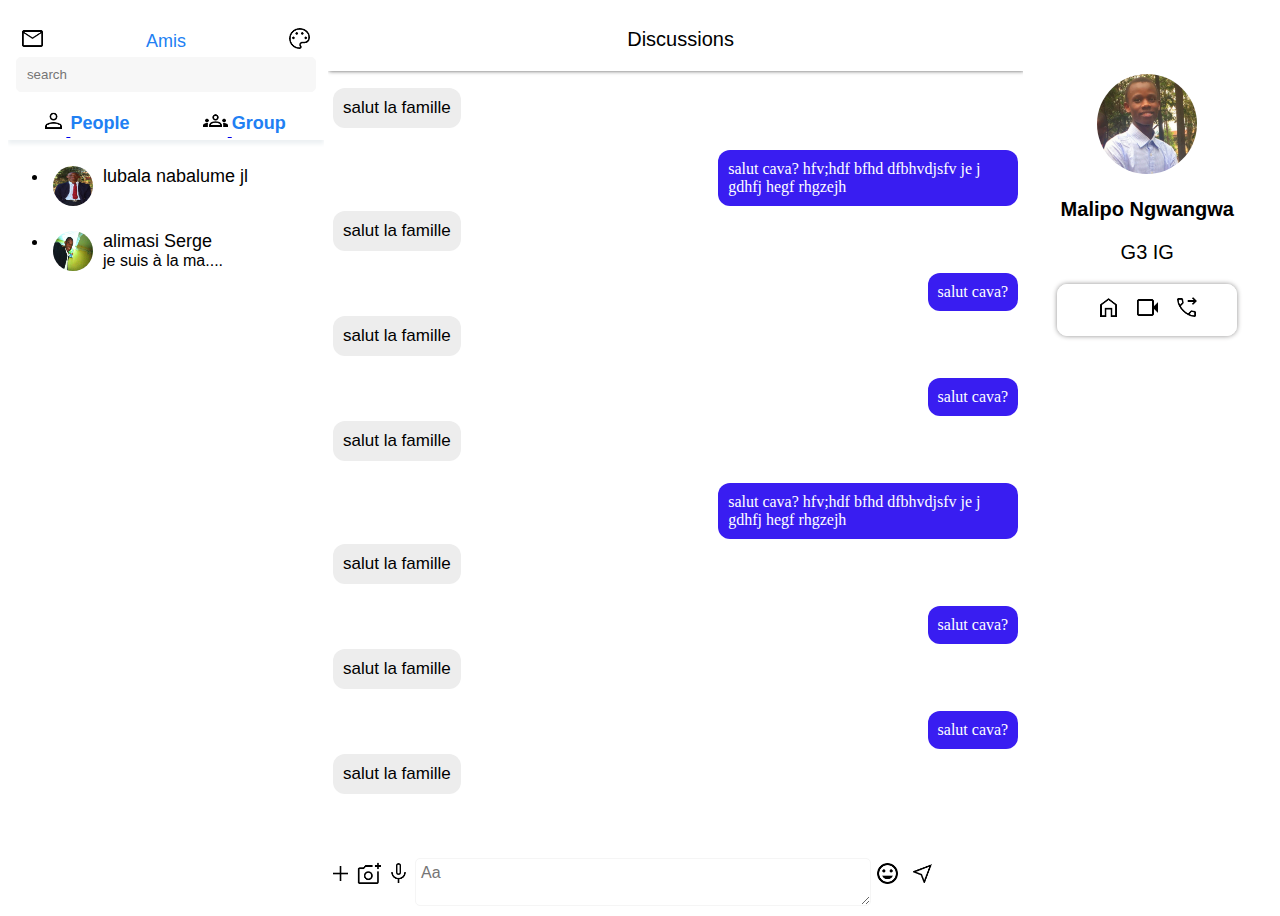
<file: index.html>
<!DOCTYPE html>
<html lang="en">
<head>
    <meta charset="UTF-8">
    <meta http-equiv="X-UA-Compatible" content="IE=edge">
    <meta name="viewport" content="width=device-width, initial-scale=1.0">
    <title>Document</title>
    <link rel="stylesheet" href="css/style.css">
</head>
<body>
    <aside id="p-gauche">
        <div id="box-g">
            <div id="pg-header">
                <p class="s-msg"><img class="icon" src="img/mail.png" alt=""></p>
                <p class="t-msg">Amis</p>
                <p class="icon-parametre"><img class="icon" src="img/palette_.png" alt=""></p>
            </div>
            <div id="search">
                <form action="">
                    <p><input type="Search" name="" id="searchInput" placeholder="search"></p>
                </form>
            </div>
            <div id="onglet">
                <div class="person">
                    <a href="#">
                        <p><img class="icon" src="img/person.png" alt=""></p>
                        <p class="o-title">People</p>
                    </a>
                </div>
                <div class="group">
                    <a href="#">
                        <p><img class="icon" src="img/groups.png" alt=""></p>
                        <p class="o-title">Group</p>
                    </a>
                </div>
            </div>
        </div>
        <div dir="content-all">
            <div id="resultSearch">
                
            </div>
            <ul id="content-users">
                <li id="one-content">
                    <a class="cont">
                        <span class="img"><img class="icon" src="./img/alimasi.jpg" alt=""></span>
                        <span class="msg-name">lubala nabalume jl</span><br/>
                        <span class="msg-content">je suis à la maison depuis le sui encore ici si tu veux me voir matin je te cherche mais je ne te trouve pas</span>
                    </a>
                </li>
                <li id="one-content">
                    <div class="cont">
                        <span class="img"><img class="icon" src="./img/gustave.jpg" alt=""></span>
                        <span class="msg-name">alimasi Serge</span><br/>
                        <span class="msg-content">je suis à la maison depuis le sui encore ici si tu veux me voir matin je te cherche mais je ne te trouve pas</span>
                    </div>
                </li>
            </ul>
        </div>
    </aside>
    <section id="p-milieu">
        <header>
            <div id="h-gauche">
                <p class="h-title">Discussions</p>
            </div>
        </header>
        <div id="messages">
            <div id="envoyer-par">
                <p>salut la famille</p>
            </div>
            <div id="envoyer-a">
                <p>salut cava? hfv;hdf bfhd dfbhvdjsfv je j gdhfj  hegf rhgzejh </p>
            </div>
            <div id="envoyer-par">
                <p>salut la famille</p>
            </div>
            <div id="envoyer-a">
                <p>salut cava? </p>
            </div>
            <div id="envoyer-par">
                <p>salut la famille</p>
            </div>
            <div id="envoyer-a">
                <p>salut cava? </p>
            </div>
            <div id="envoyer-par">
                <p>salut la famille</p>
            </div>
            <div id="envoyer-a">
                <p>salut cava? hfv;hdf bfhd dfbhvdjsfv je j gdhfj  hegf rhgzejh </p>
            </div>
            <div id="envoyer-par">
                <p>salut la famille</p>
            </div>
            <div id="envoyer-a">
                <p>salut cava? </p>
            </div>
            <div id="envoyer-par">
                <p>salut la famille</p>
            </div>
            <div id="envoyer-a">
                <p>salut cava? </p>
            </div>
            <div id="envoyer-par">
                <p>salut la famille</p>
            </div>
            <div id="envoyer-a">
                <p>salut cava? hfv;hdf bfhd dfbhvdjsfv je j gdhfj  hegf rhgzejh </p>
            </div>
            <div id="envoyer-par">
                <p>salut la famille</p>
            </div>
            <div id="envoyer-a">
                <p>salut cava? </p>
            </div>
            <div id="envoyer-par">
                <p>salut la famille</p>
            </div>
            <div id="envoyer-a">
                <p>salut cava? </p>
            </div>
            <div id="envoyer-a">
                <p>salut cava? </p>
            </div>
            <div id="envoyer-par">
                <p>salut la famille</p>
            </div>
            <div id="envoyer-a">
                <p>salut cava? klnklk</p>
            </div>
        </div>
        <div id="n-messages">
            
        </div>
        <div id="e-saisie">
            <form action="" method="post" id="form">
                <div>
                    <span class="add"><img class="icon" src="img/add_.png" alt=""></span>
                    <span class="add-img"><img class="icon" src="img/add_a_photo_.png" alt=""></span>
                    <span class="mic"><img class="icon" src="img/mic_.png" alt=""></span>
                    <textarea rows="2" placeholder="Aa" id="input" type="text"></textarea>
                    <span class="sticker"><img class="icon" src="img/sticker.png" alt=""></span>
                    <button class="like" type="submit"><img class="icon" src="img/near.png" alt=""></button>
                </div>
            </form>
        </div>
    </section>
    <aside id="p-droite">
        <header>
            <div id="ad-gauche">
            </div>
            <div id="ad-profil">
                <p class="photo"><img src="img/profil.JPG" alt=""></p>
                <p class="title">Malipo Ngwangwa</p>
                <p class="promotion">G3 IG</p>
                <div id="chat_">
                    <span><a href="#" title="home"><img class="icon chat" src="img/home.png" alt=""></a></span>
                    <span><a href="#" title="passer un appel video"><img class="icon chat " src="img/videocam.png" alt=""></a></span>
                    <span><a href="#" title="passer un appel audio"><img class="icon chat" src="img/phone_forwarded.png" alt=""></a></span>
                </div>
            </div>
        </header>
    </aside>
    <script src="js/app.js"></script>
</body>
</html>
</file>
<file: css/style.css>
body {
  background: rgb(255, 255, 255);
}

.icon {
  height: 25px;
  width: 25px;
}

#p-droite, #p-gauche, #p-milieu {
  display: inline-block;
  vertical-align: top;
  margin: 0px;
  height: 100vh;
  overflow: auto;
  margin: 0px;
}

#p-gauche {
  width: 330px;
  box-shadow: 0px 1px 1px rgb(255, 255, 255);
}
#p-gauche #pg-header {
  text-align: center;
  height: 40px;
}
#p-gauche #pg-header p {
  display: inline-block;
  vertical-align: middle;
  font-size: large;
  width: 30%;
}
#p-gauche #pg-header .s-msg {
  text-align: left;
}
#p-gauche #pg-header .t-msg {
  text-align: center;
  color: #2180f3;
  font-family: "Trebuchet MS", "Lucida Sans Unicode", "Lucida Grande", "Lucida Sans", Arial, sans-serif;
}
#p-gauche #pg-header .icon-parametre {
  text-align: right;
}
#p-gauche #search {
  text-align: center;
  margin-top: 0px;
}
#p-gauche #search p input {
  margin-top: -7px;
  width: 95%;
  height: 35px;
  border-radius: 5px;
  background-color: #f7f7f7;
  padding-left: 10px;
  border: 1px solid #f7f7f7;
}
#p-gauche #onglet {
  margin-top: 5px;
}
#p-gauche #onglet div {
  margin-top: 0px;
  display: inline-block;
  width: 49%;
  text-align: center;
  height: 30px;
}
#p-gauche #onglet div.person:hover, #p-gauche #onglet div.person:active {
  border-bottom: 3px solid #2180f3;
  background-color: rgb(248, 248, 248);
  border-radius: 5px;
}
#p-gauche #onglet div.group:hover {
  border-bottom: 3px solid #779ece;
  background-color: rgb(248, 248, 248);
  border-radius: 5px;
}
#p-gauche #onglet div p {
  margin-top: 0px;
  display: inline-block;
  vertical-align: middle;
  font-size: large;
  font-weight: bold;
}
#p-gauche #onglet div .o-title {
  color: #2180f3;
  font-family: "Trebuchet MS", "Lucida Sans Unicode", "Lucida Grande", "Lucida Sans", Arial, sans-serif;
}
#p-gauche #box-g {
  box-shadow: 0px 4px 4Px rgb(237, 241, 243);
}
#p-gauche #content-users {
  height: 500px;
  overflow: auto;
  scrollbar-width: 20px;
  text-align: left;
}
#p-gauche #content-users #one-content {
  margin-top: 5px;
  height: 50px;
  padding: 5px;
}
#p-gauche #content-users #one-content .img {
  float: left;
  clear: both;
  margin-right: 10px;
}
#p-gauche #content-users #one-content .img img {
  height: 40px;
  width: 40px;
  border-radius: 50px;
}
#p-gauche #content-users #one-content .msg-name {
  font-size: 18px;
  font-family: "Trebuchet MS", "Lucida Sans Unicode", "Lucida Grande", "Lucida Sans", Arial, sans-serif;
}
#p-gauche #content-users #one-content .msg-content {
  font-family: Arial, Helvetica, sans-serif;
  width: 50px;
}

#p-milieu {
  width: 738px;
}
#p-milieu header {
  width: 738;
  box-shadow: 1px 0px 4px black;
  text-align: center;
}
#p-milieu header #h-gauche, #p-milieu header #h-droite {
  display: inline-block;
  width: 49%;
}
#p-milieu header div p {
  display: inline-block;
  vertical-align: top;
}
#p-milieu header div p .img-h {
  margin-left: 5px;
  width: 30px;
  height: 30px;
  border-radius: 30px;
}
#p-milieu header div p.h-title {
  font-size: 20px;
  margin-left: 10px;
  font-family: "Trebuchet MS", "Lucida Sans Unicode", "Lucida Grande", "Lucida Sans", Arial, sans-serif;
}
#p-milieu #messages {
  height: 82%;
  overflow: auto;
  background-color: rgba(255, 255, 255, 0.3333333333);
}
#p-milieu #messages #envoyer-a {
  background-color: #391DF1;
  color: white;
  max-width: 300px;
  padding: 0px;
  float: right;
  clear: both;
  height: fit-content;
  width: fit-content;
  border-radius: 12px;
  word-wrap: break-word;
  padding: 0px;
  margin-top: 5px;
  margin-bottom: 5px;
  margin-right: 5px;
}
#p-milieu #messages #envoyer-a p {
  margin: 10px;
}
#p-milieu #messages #envoyer-par {
  clear: both;
  background-color: hsl(0deg, 0%, 93%);
  color: black;
  border-radius: 12px;
  margin-left: 5px;
  margin-top: 5px;
  margin-bottom: 5px;
  word-wrap: break-word;
  width: fit-content;
  max-width: 300px;
  font-size: 17px;
  font-family: Georgia, Verdana, Geneva, Tahoma, sans-serif;
}
#p-milieu #messages #envoyer-par p {
  padding: 10px;
}
#p-milieu #e-saisie {
  position: relative;
  bottom: 0px;
  height: 50px;
}
#p-milieu #e-saisie div .add img, #p-milieu #e-saisie div .like img, #p-milieu #e-saisie div .sticker img, #p-milieu #e-saisie div .add-img img, #p-milieu #e-saisie div .mic img {
  margin-top: 10px;
}
#p-milieu #e-saisie div .input {
  height: 20px;
  width: 50%;
  margin: 0px;
  font-size: 16px;
  font-family: Arial, Helvetica, sans-serif;
  padding: 7px;
  padding-left: 10px;
  padding-top: 7px;
  border-radius: 10px;
}

#p-droite {
  width: 250px;
  text-align: center;
}
#p-droite p img {
  height: 100px;
  width: 100px;
  border-radius: 100px;
  margin-top: 50px;
}
#p-droite p.title {
  font-size: 20px;
  font-weight: bold;
  font-family: Arial, Helvetica, sans-serif;
}
#p-droite p.promotion {
  font-size: 20px;
  font-family: "Trebuchet MS", "Lucida Sans Unicode", "Lucida Grande", "Lucida Sans", Arial, sans-serif;
}
#p-droite div#chat_ {
  height: 50px;
  border: 1px solid rgb(255, 255, 255);
  margin-right: 30px;
  margin-left: 30px;
  border-radius: 10px;
  box-shadow: 0px 0px 5px rgb(143, 142, 142);
}
#p-droite div#chat_ span {
  margin: 5px;
}
#p-droite div#chat_ span .chat {
  margin-top: 10px;
}

@media all and (min-width:992px) {
  #p-gauche, #p-milieu, #p-droite {
    height: 100vh;
  }
  #p-gauche {
    width: 25%;
  }
  #p-milieu {
    width: 55%;
  }
  #p-milieu #e-saisie {
    position: absolute;
    bottom: 0%;
    width: 55%;
  }
  #p-milieu #e-saisie div {
    display: inline-block;
    vertical-align: top;
    width: 97%;
  }
  #p-milieu #e-saisie div #input {
    width: 65%;
    border: 0.2px solid rgb(245, 245, 245);
    margin: 0px;
    font-size: 16px;
    font-family: Arial, Helvetica, sans-serif;
    border-radius: 5px;
    padding: 5px;
    background-color: rgb(255, 255, 255);
    margin-bottom: -20px;
  }
  #p-milieu #e-saisie div span {
    margin-top: 1%;
  }
  #p-milieu #e-saisie div .like {
    background-color: white;
    border: 0;
  }
  #p-droite {
    width: 19%;
  }
}
@media all and (min-width:768px) and (max-width:991px) {
  #p-gauche, #p-milieu, #p-droite {
    height: 100vh;
  }
  #p-gauche {
    width: 35%;
  }
  #p-gauche #content-users {
    height: 70vh;
    overflow: auto;
    scrollbar-width: 20px;
  }
  #p-gauche #content-users li {
    margin-left: -40px;
    height: 70px;
  }
  #p-gauche #content-users li .msg-profil, #p-gauche #content-users li div {
    display: inline-block;
    vertical-align: top;
  }
  #p-gauche #content-users li .msg-profil img {
    width: 50px;
    height: 50px;
    border-radius: 50px;
    margin-left: 5px;
  }
  #p-gauche #content-users li div {
    margin-left: 5px;
  }
  #p-gauche #content-users li div .msg-content {
    position: relative;
    bottom: 10px;
    color: rgb(77, 74, 74);
    font-family: Arial, Helvetica, sans-serif;
    font-size: 15px;
  }
  #p-gauche #content-users li div .msg-name {
    position: relative;
    top: 5px;
    font-size: 16px;
    color: rgb(62, 60, 60);
    font-family: Arial, Helvetica, sans-serif;
    font-weight: bold;
  }
  #p-milieu {
    width: 64%;
  }
  #p-milieu #e-saisie {
    position: absolute;
    bottom: 0%;
    width: 55%;
  }
  #p-milieu #e-saisie div {
    display: inline-block;
    width: 97%;
  }
  #p-milieu #e-saisie div #input {
    width: 57%;
    border: 0.2px solid rgb(245, 245, 245);
    height: 20px;
    margin: 0px;
    font-size: 16px;
    font-family: Arial, Helvetica, sans-serif;
    border-radius: 5px;
    padding: 10px;
    background-color: rgb(255, 255, 255);
  }
  #p-milieu #e-saisie div span {
    margin: 1%;
  }
  #p-milieu #e-saisie div .sticker {
    display: none;
  }
  #p-milieu #e-saisie div .like {
    background-color: white;
    border: 0;
  }
  #p-droite {
    display: none;
    width: 18%;
  }
}
@media all and (max-width:767px) {
  #p-gauche, #p-milieu, #p-droite {
    height: 100vh;
  }
  #p-gauche {
    width: 100%;
  }
  #p-gauche #content-users {
    height: 70vh;
    overflow: auto;
    scrollbar-width: 20px;
  }
  #p-gauche #content-users li {
    margin-left: -40px;
    height: 70px;
  }
  #p-gauche #content-users li .msg-profil, #p-gauche #content-users li div {
    display: inline-block;
    vertical-align: top;
  }
  #p-gauche #content-users li .msg-profil img {
    width: 50px;
    height: 50px;
    border-radius: 50px;
    margin-left: 5px;
  }
  #p-gauche #content-users li div {
    margin-left: 5px;
  }
  #p-gauche #content-users li div .msg-content {
    position: relative;
    bottom: 10px;
    color: rgb(77, 74, 74);
    font-family: Arial, Helvetica, sans-serif;
    font-size: 15px;
  }
  #p-gauche #content-users li div .msg-name {
    position: relative;
    top: 5px;
    font-size: 16px;
    color: rgb(62, 60, 60);
    font-family: Arial, Helvetica, sans-serif;
    font-weight: bold;
  }
  #p-milieu {
    display: none;
    width: 58%;
  }
  #p-milieu #e-saisie {
    position: absolute;
    bottom: 0%;
    width: 55%;
  }
  #p-milieu #e-saisie div {
    display: inline-block;
    width: 97%;
  }
  #p-milieu #e-saisie div #input {
    width: 66%;
    border: 0.2px solid rgb(245, 245, 245);
    height: 25px;
    margin: 0px;
    font-size: 16px;
    font-family: Arial, Helvetica, sans-serif;
    border-radius: 20px;
    padding: 10px;
    background-color: rgb(245, 245, 245);
  }
  #p-milieu #e-saisie div span {
    margin: 1%;
  }
  #p-droite {
    display: none;
    width: 18%;
  }
}

/*# sourceMappingURL=style.css.map */
</file>
